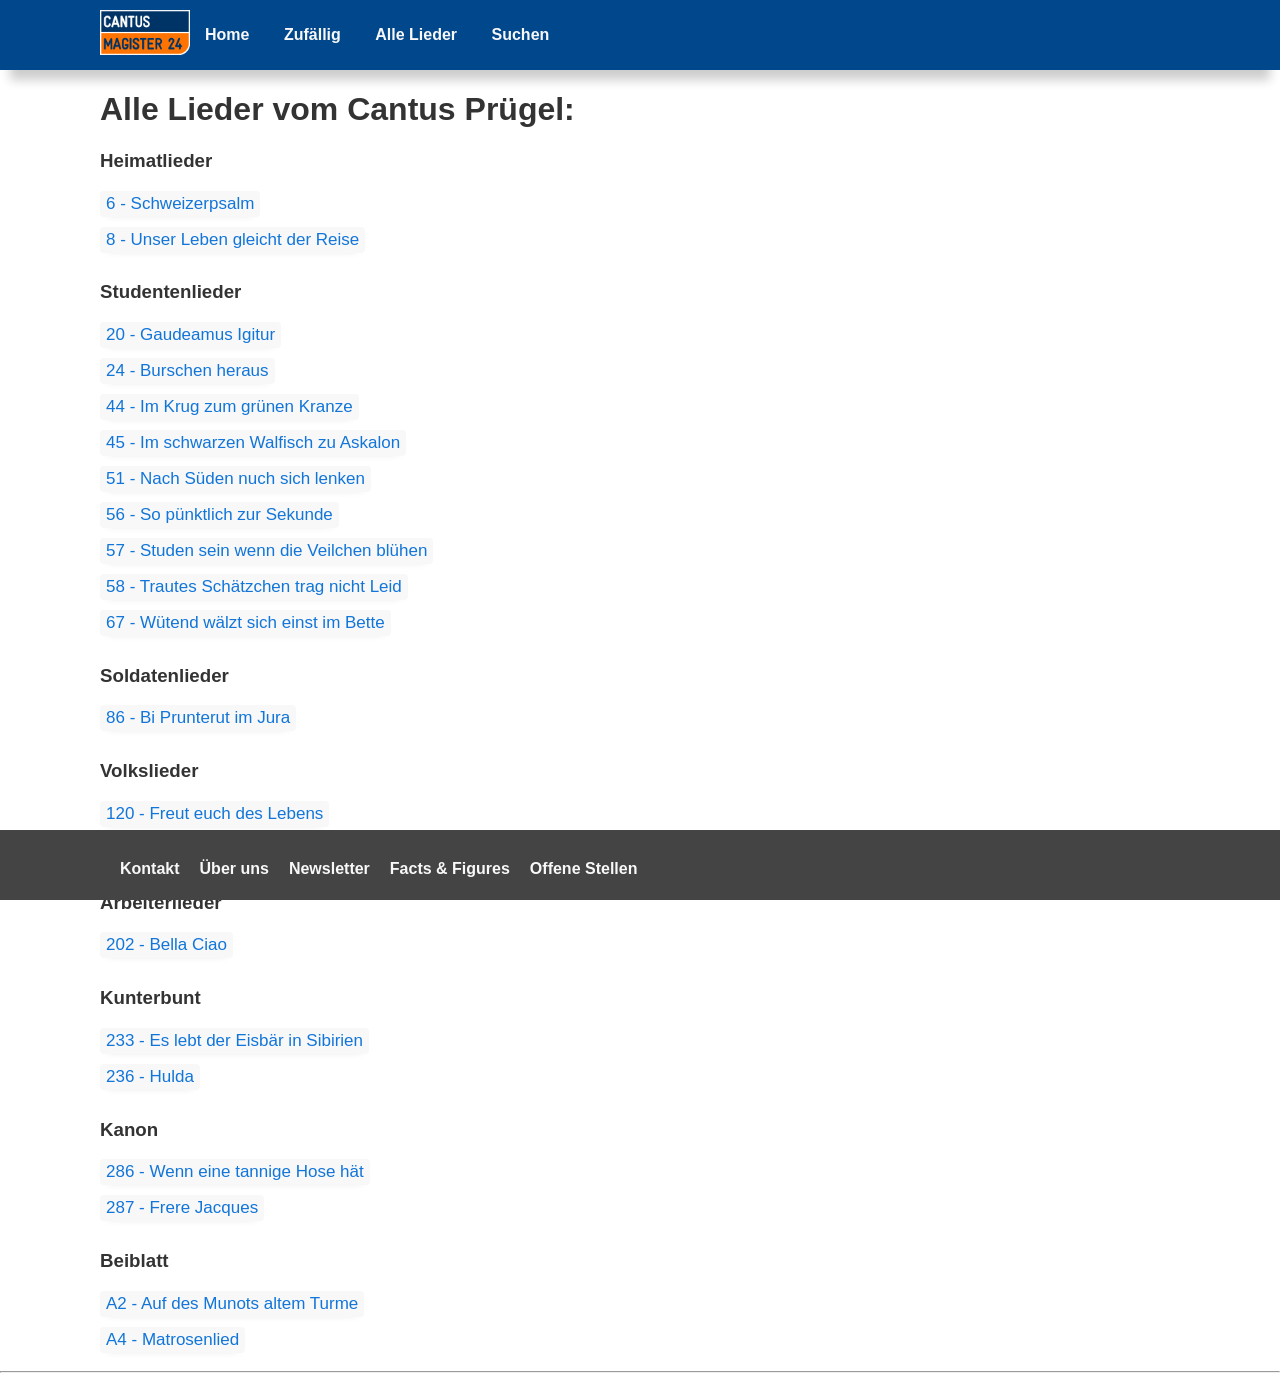
<file: pages/all_songs.html>
<!doctype html>
<html>
  <head>
    <title>CantusMagister24: Lied Übersicht</title>
    <link rel="stylesheet" href="style.css">
  </head>
  <body>

    <div class="navigation-bar">
      <div id="navigation-container">
        <a href="main.html">
          <img src="../media/logo/cantus_magister_24_logo.png" width="90" height="45"/>
        </a>
        <ul>
          <li><a href="main.html">Home</a></li>
          <li><a href="random_songs.html">Zufällig</a></li>
          <li><a href="all_songs.html">Alle Lieder</a></li>
          <li><a href="search_songs.html">Suchen</a></li>
        </ul>
      </div>
    </div>

    <h1>Alle Lieder vom Cantus Prügel:</h1>

    <h3>Heimatlieder</h3>
    <div class="song">
      <a href="../media/songs/006_schweizerpsalm.jpg">6 - Schweizerpsalm</a><br>
    </div><br>
    <div class="song">
      <a href="../media/songs/008_unser_leben_gleicht_der_reise.jpg">8 - Unser Leben gleicht der Reise</a><br>
    </div><br>

    <h3>Studentenlieder</h3>
    <div class="song">
      <a href="../media/songs/020_gaudeamus_igitur.jpg">20 - Gaudeamus Igitur</a><br>
    </div><br>
    <div class="song">
      <a href="../media/songs/024_burschen_heraus_a.jpg">24 - Burschen heraus</a><br>
    </div><br>
    <div class="song">
      <a href="../media/songs/044_im_krug_zum_gruenen_kranze.jpg">44 - Im Krug zum grünen Kranze</a><br>
    </div><br>
    <div class="song">
      <a href="../media/songs/045_im_schwarzen_walfisch_zu_askalon.jpg">45 - Im schwarzen Walfisch zu Askalon</a><br>
    </div><br>
    <div class="song">
      <a href="../media/songs/051_nach_sueden_nun_sich_lenken.jpg">51 - Nach Süden nuch sich lenken</a><br>
    </div><br>
    <div class="song">
      <a href="../media/songs/056_so_puenktlich_zur_sekunde.jpg">56 - So pünktlich zur Sekunde</a><br>
    </div><br>
    <div class="song">
      <a href="../media/songs/057_student_sein_wenn_die_veilchen_bluehen.jpg">57 - Studen sein wenn die Veilchen blühen</a><br>
    </div><br>
    <div class="song">
      <a href="../media/songs/058_trautes_schaetzchen_trag_nicht_leid.jpg">58 - Trautes Schätzchen trag nicht Leid</a><br>
    </div><br>
    <div class="song">
      <a href="../media/songs/067_wuetend_waelzt_sich_einst_im_bette.jpg">67 - Wütend wälzt sich einst im Bette</a><br>
    </div><br>

    <h3>Soldatenlieder</h3>
    <div class="song">
      <a href="../media/songs/086_bi_prunterut_im_jura.jpg">86 - Bi Prunterut im Jura</a><br>
    </div><br>

    <h3>Volkslieder</h3>
    <div class="song">
      <a href="../media/songs/120_freut_euch_des_lebens.jpg">120 - Freut euch des Lebens</a><br>
    </div><br>
    <div class="song">
      <a href="../media/songs/122_kein_schoener_land_in_dieser_zeit.jpg">122 - Kein schöner Land in dieser Zeit</a><br>
    </div><br>

    <h3>Arbeiterlieder</h3>
    <div class="song">
      <a href="../media/songs/202_bella_ciao.jpg">202 - Bella Ciao</a><br>
    </div><br>

    <h3>Kunterbunt</h3>
    <div class="song">
      <a href="../media/songs/233_es_lebt_der_eisbaer_in_sibirien.jpg">233 - Es lebt der Eisbär in Sibirien</a><br>
    </div><br>
    <div class="song">
      <a href="../media/songs/236_hulda.jpg">236 - Hulda</a><br>
    </div><br>

    <h3>Kanon</h3>
    <div class="song">
      <a href="../media/songs/286_wenn_eine_tannige_hose_haet.jpg">286 - Wenn eine tannige Hose hät</a><br>
    </div><br>
    <div class="song">
      <a href="../media/songs/287_frere_jacques.jpg">287 - Frere Jacques</a><br>
    </div><br>

    <h3>Beiblatt</h3>
    <div class="song">
      <a href="../media/songs/A2_auf_des_munots_altem_turme.jpg">A2 - Auf des Munots altem Turme</a><br>
    </div><br>
    <div class="song">
      <a href="../media/songs/A4_matrosenlied.jpg">A4 - Matrosenlied</a><br>
    </div><br>
    <hr>
    </div>

    <div class="bottom-bar">
      <div id="bottom-container">
        <ul>
          <li><a>Kontakt</a></li>
          <li><a>Über uns</a></li>
          <li><a>Newsletter</a></li>
          <li><a>Facts & Figures</a></li>
          <li><a>Offene Stellen</a></li>
        </ul>
      </div>
    </div>

</html>
</file>
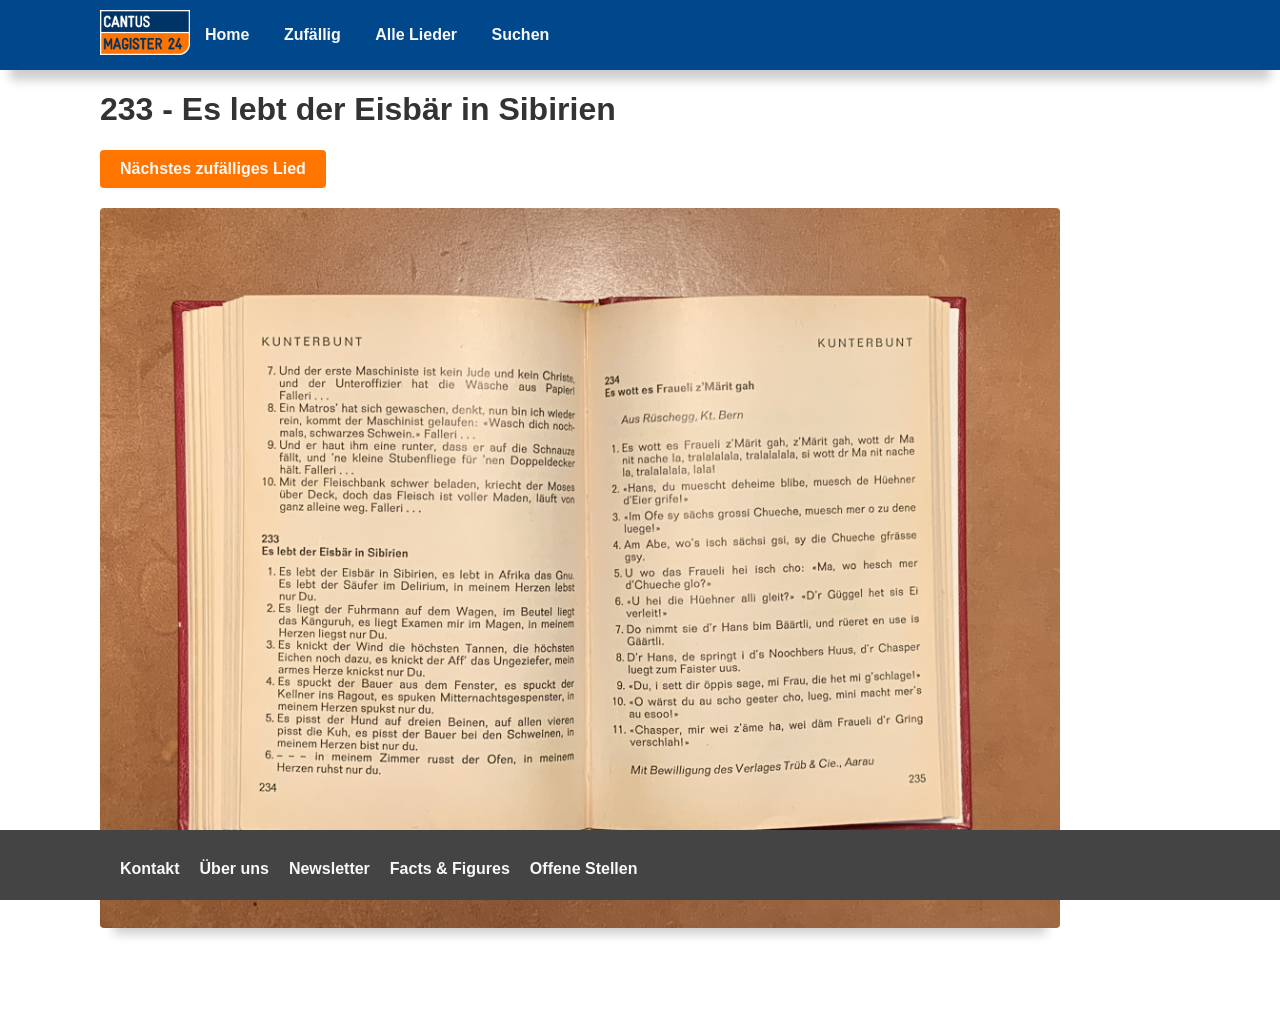
<file: pages/random_songs.html>
<!doctype html>
<html>
  <head>
    <meta charset="utf-8">
    <title>CantusMagister24: Zufällige Lieder</title>
    <link rel="stylesheet" href="style.css">
  </head>
  <body>
    <div class="navigation-bar">
      <div id="navigation-container">
        <a href="main.html">
          <img src="../media/logo/cantus_magister_24_logo.png" width="90" height="45"/>
        </a>
        <ul>
          <li><a href="main.html">Home</a></li>
          <li><a href="random_songs.html">Zufällig</a></li>
          <li><a href="all_songs.html">Alle Lieder</a></li>
          <li><a href="search_songs.html">Suchen</a></li>
        </ul>
      </div>
    </div>

    <div class="random-song">
      <h1 id="random-title">Lied wird geladen...</h1>
      <button id="random-button" type="button">Nächstes zufälliges Lied</button>
      <a id="random-link" href="#">
        <img id="random-image" alt=""/>
      </a>
    </div>

    <div class="bottom-bar">
      <div id="bottom-container">
        <ul>
          <li><a>Kontakt</a></li>
          <li><a>Über uns</a></li>
          <li><a>Newsletter</a></li>
          <li><a>Facts & Figures</a></li>
          <li><a>Offene Stellen</a></li>
        </ul>
      </div>
    </div>

    <script src="../scripts/random.js"></script>
  </body>
</html>
</file>
<file: pages/style.css>
body {
  background-color: #ffffff;
  font-family: Arial
  font-style: normal;
  font-variant-ligatures: normal;
  font-variant-caps: normal;
  font-variant-numeric: normal;
  font-variant-east-asian: normal;
  font-stretch: normal;
  font-size: 1rem;
  font-family: Arial;
  margin: 0;
  padding: 0;
}

h1 {
  color: #333333;
  text-align: left;
  margin-left: 100px;
}

h3 {
  color: #333333;
  text-align: left;
  margin-left: 100px;
}

p {
  color: #353535;
  text-align: left;
  margin-left: 100px;
}

.song a {
  float: left;
  color: #1175d9;
  text-align: center;
  padding: 3px 6px;
  text-decoration: none;
  font-size: 17px;
  font-weight: 500;
  background-color: #f8f8f8;
  margin-left: 100px;
  border-radius: 4px;
  box-shadow: 0 4px 10px -8px rgba(0,0,0,.2);
}

.song a:hover {
  background-color: #cccccc;
}

/* ~~ Top Navigation Bar ~~ */
#navigation-container {
  width: 100%;
  height: 100px;
}
.navigation-bar {
  background-color: #00478c;
  height: 70px;
  width: 100%;
  text-align:left;
  box-shadow: 0 20px 10px -10px rgba(0,0,0,.2);
}
.navigation-bar img {
  float:left;
  margin-top: 10px;
  margin-left: 100px;
}
.navigation-bar ul {
  padding: 0px;
  margin: 0px;
  text-align: center;
  display:inline-block;
  vertical-align:top;
}
.navigation-bar li {
  list-style-type: none;
  padding: 0px;
  height: 24px;
  margin-top: 4px;
  margin-bottom: 4px;
  display: inline;
}
.navigation-bar li a {
  color: #f8f8f8;
  font: 400 1rem Arial;
  font-style: normal;
  font-variant-ligatures: normal;
  font-variant-caps: normal;
  font-variant-numeric: normal;
  font-variant-east-asian: normal;
  font-weight: 600;
  font-stretch: normal;
  font-size: 1rem;
  font-family: Arial;
  text-decoration: none;
  line-height: 70px;
  padding: 5px 15px;
  opacity: 1.0;
}

/* Search Box */
.search-box {
  float: left;
  display: inline-block;
  border: 2px solid #e7e7e7;
  border-radius: 4px;
  width: 80%;
  text-align: center;
  box-shadow: 0 20px 10px -14px rgba(0,0,0,.2);
  list-style: none;
  margin-top: 50px;
  margin-left: 100px;
  margin-right: 50px;
  max-width: 1000px;
}

.search-box input {
  float: left;
  margin-left: 100px;
  font-size: 2rem;
  width: 50%;
}

.search-box select {
  float: left;
  margin-left: 100px;
  font-size: 2rem;
  margin-top: 10px;
  margin-bottom: 10px;
  width: 50%;
}

.search-box li {
  float: none;
  display: block;
  margin-left: 60px;
}

.search-box a {
  float: left;
  color: #1175d9;
  text-align: left;
  padding: 3px 6px;
  text-decoration: none;
  font-size: 17px;
  font-weight: 500;
  background-color: #f8f8f8;
  border-radius: 4px;
  box-shadow: 0 4px 10px -8px rgba(0,0,0,.2);
}

.search-box a:hover {
  background-color: #cccccc;
}

.orange-text{
  color: #ff7500
}



/* ~~ Top Navigation Bar ~~ */
#bottom-container {
  width: 100%;
  height: 100px;
}
.bottom-bar {
  background-color: #444444;
  height: 70px;
  width: 100%;
  bottom: 0;
  overflow: hidden;
  position: fixed;
}
.bottom-bar ul {
  padding: 0px;
  width: 80%;
  text-align: center;
  display: block;
  margin-top: 30px;
  margin-left: 100px;
}
.bottom-bar li {
  color: #000000;
  list-style-type: none;
  float: left;
  margin-top: 0px;
  margin-bottom: 0px;
  margin-left: 20px;
}
.bottom-bar li a {
  color: #f8f8f8;
  font: 600 1rem Arial;
  font-style: normal;
  font-variant-ligatures: normal;
  font-variant-caps: normal;
  font-variant-numeric: normal;
  font-variant-east-asian: normal;
  /* font-weight: 600; */
  font-stretch: normal;
  font-size: 1rem;
  font-family: Arial;
  text-decoration: none;
  /* line-height: 70px; */
  /* padding: 5px 15px; */
  opacity: 1.0;
}

/* Random Song */
.random-song {
  margin-bottom: 100px;
}

.random-song button {
  margin-left: 100px;
  margin-bottom: 20px;
  padding: 10px 20px;
  font-size: 1rem;
  font-weight: 600;
  color: #f8f8f8;
  background-color: #ff7500;
  border: none;
  border-radius: 4px;
  cursor: pointer;
  box-shadow: 0 4px 10px -8px rgba(0,0,0,.2);
}

.random-song button:hover {
  background-color: #e06600;
}

.random-song img {
  display: block;
  margin-left: 100px;
  max-width: calc(100% - 150px);
  max-height: 80vh;
  border-radius: 4px;
  box-shadow: 0 20px 10px -14px rgba(0,0,0,.2);
}
</file>
